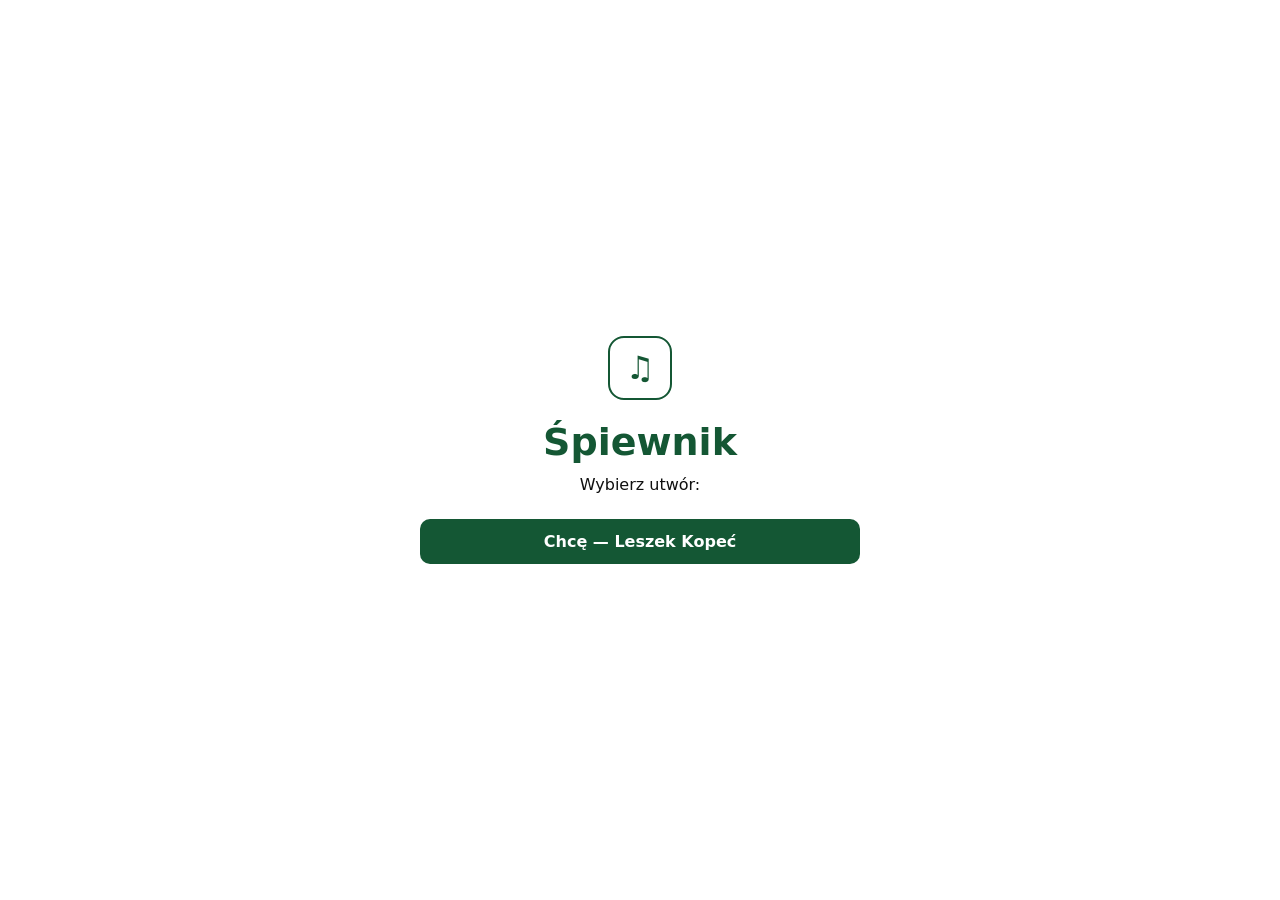
<file: index.html>
<!doctype html>
<html lang="pl">
<head>
  <meta charset="utf-8">
  <meta name="viewport" content="width=device-width, initial-scale=1, viewport-fit=cover">
  <meta name="theme-color" content="#145734">
  <meta name="color-scheme" content="light">
  <title>Śpiewnik — spis utworów</title>
  <link rel="stylesheet" href="styles.css">
</head>
<body class="index-page">
  <main>
    <div class="symbol" aria-hidden="true">♫</div>
    <h1>Śpiewnik</h1>
    <p>Wybierz utwór:</p>
    <ul class="song-list">
      <li><a href="utwory/chce_LeszekKopec.html">Chcę — Leszek Kopeć</a></li>
    </ul>
  </main>
</body>
</html>
</file>
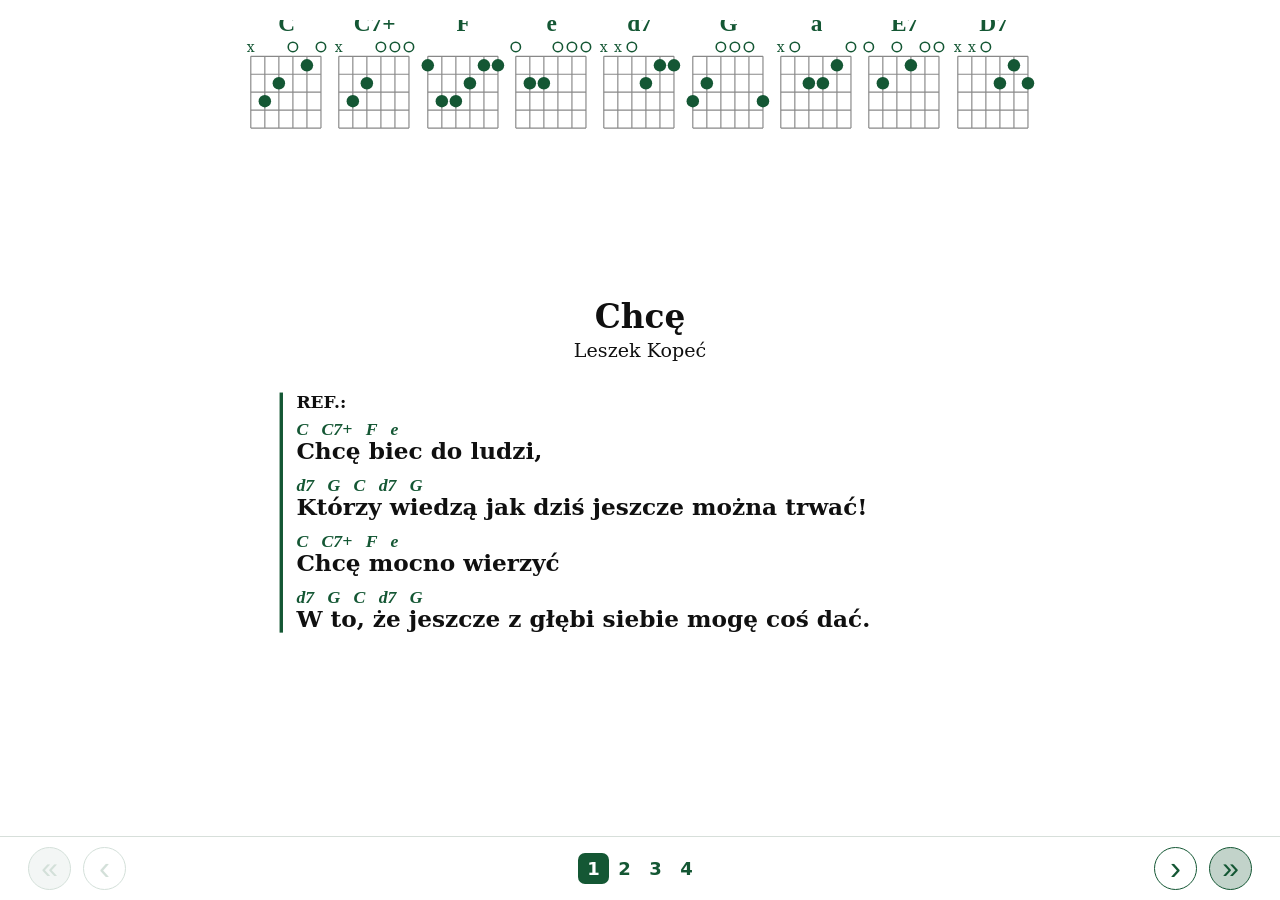
<file: Chce_LeszelKopc.html>
<!doctype html><html lang="pl"><head><meta charset="utf-8"><meta name="viewport" content="width=device-width,initial-scale=1,viewport-fit=cover"><meta name="theme-color" content="#ffffff"><meta name="apple-mobile-web-app-capable" content="yes"><meta name="apple-mobile-web-app-status-bar-style" content="default"><meta name="apple-mobile-web-app-title" content="Chcę — śpiewnik"><meta name="mobile-web-app-capable" content="yes"><meta name="format-detection" content="telephone=no"><meta name="description" content="Śpiewnik Chcę — cztery strony z akordami i nawigacją dotykową."><link rel="apple-touch-icon" href="[data-uri]"><title>Chcę — pokaz dla chóru i gitary</title><style>
:root{--green:#145734;--nav:64px;--top-gap:20px;--bottom-gap:48px}
*{box-sizing:border-box}
html,body{margin:0;width:100%;height:100%;overflow:hidden;background:#fff;color:#101010;-webkit-text-size-adjust:100%;text-size-adjust:100%}
body{font-family:Georgia,"DejaVu Serif",serif}
#deck{display:flex;width:100%;height:100vh;height:100dvh;overflow-x:auto;overflow-y:hidden;scroll-snap-type:x mandatory;scroll-behavior:smooth;scrollbar-width:none;touch-action:pan-x;overscroll-behavior-x:contain;-webkit-overflow-scrolling:touch}
#deck::-webkit-scrollbar{display:none}
.slide{flex:0 0 100%;width:100%;height:100vh;height:100dvh;scroll-snap-align:start;overflow:hidden;padding:calc(var(--top-gap) + env(safe-area-inset-top)) 0 calc(var(--nav) + var(--bottom-gap) + env(safe-area-inset-bottom));background:#fff}
.sheet{height:100%;width:100%;display:flex;flex-direction:column;min-height:0;position:relative}
.chord-diagrams{height:90px;flex:0 0 90px;width:100%;display:flex;justify-content:space-between;align-items:flex-end;gap:1px;padding:0 3px 3px;overflow:hidden;margin-bottom:0}
.diagram{min-width:0;flex:1;max-width:11.1%;height:auto;display:block}
.song-body{position:absolute;left:50%;top:0;min-height:0;display:flex;flex-direction:column;justify-content:center;gap:clamp(14px,2.8vh,30px);padding:4px 3.1vw 0;transform-origin:top center}
.song-title{text-align:center;display:flex;flex-direction:column;gap:5px}
.song-title strong{font-size:clamp(26px,8vw,48px)}
.song-title span{font-size:clamp(17px,5vw,28px)}
.verse,.refrain{display:flex;flex-direction:column;gap:clamp(7px,1.7vh,17px)}
.refrain{margin-top:clamp(8px,2.2vh,20px);margin-left:clamp(10px,2.5vw,18px);border-left:5px solid var(--green);padding-left:clamp(12px,2.8vw,20px)}
.verse-label,.ref-label{font-weight:800;font-size:clamp(17px,4.5vw,25px);margin-bottom:-4px}
.verse-label{color:var(--green)}
.lyric-line{display:flex;flex-direction:column;gap:0}
.chords{font-family:Georgia,serif;font-size:clamp(15px,4.1vw,24px);font-style:italic;font-weight:800;color:var(--green);white-space:pre-wrap;line-height:1.04}
.words{font-weight:800;font-size:clamp(19px,5.35vw,32px);line-height:1.16;overflow-wrap:normal;hyphens:none}
nav{position:fixed;bottom:0;left:0;right:0;height:calc(var(--nav) + env(safe-area-inset-bottom));padding-bottom:env(safe-area-inset-bottom);background:#fff;display:flex;align-items:center;justify-content:space-between;border-top:1px solid #d7dfda;z-index:4;font:600 15px system-ui,sans-serif}
nav .nav-side{display:flex;align-items:center;gap:12px;padding:0 28px;flex-shrink:0}
nav .nav-side button{-webkit-tap-highlight-color:transparent;appearance:none;display:flex;align-items:center;justify-content:center;flex:0 0 43px;width:43px;height:43px;padding:0;margin:0;border:1px solid var(--green);border-radius:50%;background:#fff;color:var(--green);cursor:pointer}
nav .nav-side button.edge-button{background:rgba(20,87,52,.26)}
nav .nav-side button:disabled{opacity:.18;cursor:default}
.arrow-glyph{display:flex;align-items:center;justify-content:center;width:100%;height:100%;font:500 33px/1 Arial,Helvetica,sans-serif;transform:translateY(-1px)}
.edge-button .arrow-glyph{font-size:30px}
.page-links{display:flex;align-items:center;justify-content:center;gap:0;min-width:0}
.page-links a{-webkit-tap-highlight-color:transparent;display:grid;place-items:center;width:31px;height:31px;min-width:31px;padding:0;border-radius:7px;box-sizing:border-box;text-decoration:none;color:var(--green);font-size:18px;font-weight:700}
.page-links a[aria-current="page"]{background:var(--green);color:#fff}
.page-links a:focus-visible,nav button:focus-visible{outline:3px solid var(--green);outline-offset:2px}
@media(max-width:420px){nav .nav-side{gap:8px;padding:0 16px}nav .nav-side button{flex-basis:40px;width:40px;height:40px}.page-links{gap:0}.page-links a{width:28px;min-width:28px;height:28px;font-size:18px}}
@media(max-width:350px){nav .nav-side{gap:5px;padding:0 12px}nav .nav-side button{flex-basis:36px;width:36px;height:36px}.page-links a{width:25px;min-width:25px;height:25px;font-size:16px}.arrow-glyph{font-size:29px}.edge-button .arrow-glyph{font-size:27px}}
@media(min-width:700px){.sheet{max-width:800px;margin:0 auto}.chord-diagrams{height:120px;flex-basis:120px}.words{font-size:clamp(22px,3.1vw,34px)}.chords{font-size:clamp(17px,2.4vw,26px)}}
</style></head><body><main id="deck"><section class="slide" id="strona-1" aria-label="Strona 1 z 4"><div class="sheet"><header class="chord-diagrams" aria-label="Schematy chwytów gitarowych"></header><div class="song-body"><div class="song-title"><strong>Chcę</strong><span>Leszek Kopeć</span></div><div class="refrain"><div class="ref-label">REF.:</div><div class="lyric-line"><div class="chords">C   C7+   F   e</div><div class="words">Chcę biec do ludzi,</div></div><div class="lyric-line"><div class="chords">d7   G   C   d7   G</div><div class="words">Którzy wiedzą jak dziś jeszcze można trwać!</div></div><div class="lyric-line"><div class="chords">C   C7+   F   e</div><div class="words">Chcę mocno wierzyć</div></div><div class="lyric-line"><div class="chords">d7   G   C   d7   G</div><div class="words">W to, że jeszcze z głębi siebie mogę coś dać.</div></div></div></div></div></section><section class="slide" id="strona-2" aria-label="Strona 2 z 4"><div class="sheet"><header class="chord-diagrams" aria-label="Schematy chwytów gitarowych"></header><div class="song-body"><div class="verse"><div class="verse-label">1.</div><div class="lyric-line"><div class="chords">C   C7+   d7</div><div class="words">Dziś tak nam trudno wzbić się ponad szary dzień,</div></div><div class="lyric-line"><div class="chords">F   G   C   d7   G</div><div class="words">Spojrzeć z obłoków na ten świat.</div></div><div class="lyric-line"><div class="chords">C   C7+   d7</div><div class="words">Różowe okulary zagubiły się,</div></div><div class="lyric-line"><div class="chords">E7   a   D7   d7   G</div><div class="words">Z oczu znika blask, marzenia tracą kształt.</div></div></div><div class="refrain"><div class="ref-label">REF.:</div><div class="lyric-line"><div class="chords">C   C7+   F   e</div><div class="words">Chcę biec do ludzi,</div></div><div class="lyric-line"><div class="chords">d7   G   C   d7   G</div><div class="words">Którzy wiedzą jak dziś jeszcze można trwać!</div></div><div class="lyric-line"><div class="chords">C   C7+   F   e</div><div class="words">Chcę mocno wierzyć</div></div><div class="lyric-line"><div class="chords">d7   G   C   d7   G</div><div class="words">W to, że jeszcze z głębi siebie mogę coś dać.</div></div></div></div></div></section><section class="slide" id="strona-3" aria-label="Strona 3 z 4"><div class="sheet"><header class="chord-diagrams" aria-label="Schematy chwytów gitarowych"></header><div class="song-body"><div class="verse"><div class="verse-label">2.</div><div class="lyric-line"><div class="chords">C   C7+   d7</div><div class="words">Trochę nam smutniej, zima zawróciła znów,</div></div><div class="lyric-line"><div class="chords">F   G   C   d7   G</div><div class="words">Zamiast pierwiosnków pada śnieg</div></div><div class="lyric-line"><div class="chords">C   C7+   d7</div><div class="words">Czekamy na wiosnę, może coś nam spełni się,</div></div><div class="lyric-line"><div class="chords">E7   a   D7   d7   G</div><div class="words">Pośród życia strof znajdziemy własny los.</div></div></div><div class="refrain"><div class="ref-label">REF.:</div><div class="lyric-line"><div class="chords">C   C7+   F   e</div><div class="words">Chcę biec do ludzi,</div></div><div class="lyric-line"><div class="chords">d7   G   C   d7   G</div><div class="words">Którzy wiedzą jak dziś jeszcze można trwać!</div></div><div class="lyric-line"><div class="chords">C   C7+   F   e</div><div class="words">Chcę mocno wierzyć</div></div><div class="lyric-line"><div class="chords">d7   G   C   d7   G</div><div class="words">W to, że jeszcze z głębi siebie mogę coś dać.</div></div></div></div></div></section><section class="slide" id="strona-4" aria-label="Strona 4 z 4"><div class="sheet"><header class="chord-diagrams" aria-label="Schematy chwytów gitarowych"></header><div class="song-body"><div class="verse"><div class="verse-label">3.</div><div class="lyric-line"><div class="chords">C   C7+   d7</div><div class="words">Trzeba zatrzymać się na chwilę w morzu spraw,</div></div><div class="lyric-line"><div class="chords">F   G   C   d7   G</div><div class="words">Popatrzeć z bliska w czyjąś twarz;</div></div><div class="lyric-line"><div class="chords">C   C7+   d7</div><div class="words">Odnaleźć ludzi, którzy myślą tak jak ja,</div></div><div class="lyric-line"><div class="chords">E7   a   D7   d7   G</div><div class="words">Przeczekać pośród nich, aż nadejdzie lepszy czas.</div></div></div><div class="refrain"><div class="ref-label">REF.:</div><div class="lyric-line"><div class="chords">C   C7+   F   e</div><div class="words">Chcę biec do ludzi,</div></div><div class="lyric-line"><div class="chords">d7   G   C   d7   G</div><div class="words">Którzy wiedzą jak dziś jeszcze można trwać!</div></div><div class="lyric-line"><div class="chords">C   C7+   F   e</div><div class="words">Chcę mocno wierzyć</div></div><div class="lyric-line"><div class="chords">d7   G   C   d7   G</div><div class="words">W to, że jeszcze z głębi siebie mogę coś dać.</div></div></div></div></div></section></main><nav aria-label="Nawigacja stron"><div class="nav-side"><button class="edge-button" id="first" aria-label="Pierwsza strona" title="Pierwsza strona"><span class="arrow-glyph" aria-hidden="true">«</span></button><button id="prev" aria-label="Poprzednia strona"><span class="arrow-glyph" aria-hidden="true">‹</span></button></div><div class="page-links" aria-label="Przejdź do strony"><a href="#strona-1" data-page="0" aria-current="page">1</a><a href="#strona-2" data-page="1">2</a><a href="#strona-3" data-page="2">3</a><a href="#strona-4" data-page="3">4</a></div><div class="nav-side"><button id="next" aria-label="Następna strona"><span class="arrow-glyph" aria-hidden="true">›</span></button><button class="edge-button" id="last" aria-label="Ostatnia strona" title="Ostatnia strona"><span class="arrow-glyph" aria-hidden="true">»</span></button></div></nav><script>
const grips=[['C',[-1,3,2,0,1,0]],['C7+',[-1,3,2,0,0,0]],['F',[1,3,3,2,1,1]],['e',[0,2,2,0,0,0]],['d7',[-1,-1,0,2,1,1]],['G',[3,2,0,0,0,3]],['a',[-1,0,2,2,1,0]],['E7',[0,2,0,1,0,0]],['D7',[-1,-1,0,2,1,2]]];
function svgGrip(label,fingers){let s='<svg class="diagram" viewBox="0 0 56 83" xmlns="http://www.w3.org/2000/svg" aria-label="'+label+'"><text x="28" y="15" fill="#145734" text-anchor="middle" font-family="Georgia,serif" font-weight="bold" font-size="15">'+label+'</text>';for(let i=0;i<6;i++)s+='<line x1="'+(5+i*9)+'" y1="31" x2="'+(5+i*9)+'" y2="77" stroke="#888" stroke-width=".75"/>';for(let j=0;j<5;j++)s+='<line x1="5" y1="'+(31+j*11.5)+'" x2="50" y2="'+(31+j*11.5)+'" stroke="#888" stroke-width=".75"/>';fingers.forEach((n,i)=>{let x=5+i*9;if(n<0)s+='<text x="'+x+'" y="28" text-anchor="middle" font-size="9" fill="#145734">x</text>';else if(n===0)s+='<circle cx="'+x+'" cy="25" r="3" fill="none" stroke="#145734" stroke-width="1"/>';else s+='<circle cx="'+x+'" cy="'+(31+(n-.5)*11.5)+'" r="4" fill="#145734"/>'});return s+'</svg>'}document.querySelectorAll('.chord-diagrams').forEach(el=>el.innerHTML=grips.map(x=>svgGrip(...x)).join(''));
const deck=document.getElementById('deck'), slides=[...document.querySelectorAll('.slide')], prev=document.getElementById('prev'),next=document.getElementById('next'),first=document.getElementById('first'),last=document.getElementById('last'),pageLinks=[...document.querySelectorAll('.page-links a')];let current=0;
function fit(){
  // All pages use the same font scale. Absolute positioning avoids the
  // flexbox/transform mismatch that previously pinned content to the top.
  const data=[];
  let scale=1;
  for(const slide of slides){
    const sheet=slide.querySelector('.sheet');
    const body=slide.querySelector('.song-body');
    const header=slide.querySelector('.chord-diagrams');
    body.style.transform='none';
    body.style.width='100%';
    body.style.top='0px';
    const available=Math.max(1,sheet.clientHeight-header.offsetHeight);
    const natural=body.scrollHeight;
    data.push({sheet,body,header,available});
    scale=Math.min(scale,available/Math.max(1,natural));
  }
  scale=Math.min(1,scale);
  // Re-measure at the final unscaled width, because text wraps differently.
  for(let pass=0;pass<3;pass++){
    let nextScale=scale;
    for(const item of data){
      item.body.style.width=(100/scale)+'%';
      const natural=item.body.scrollHeight;
      nextScale=Math.min(nextScale,item.available/Math.max(1,natural));
    }
    if(Math.abs(nextScale-scale)<0.001)break;
    scale=nextScale;
  }
  for(const {body,header,available} of data){
    body.style.width=(100/scale)+'%';
    const renderedHeight=body.scrollHeight*scale;
    body.style.top=(header.offsetHeight+Math.max(0,(available-renderedHeight)/2))+'px';
    body.style.transform='translateX(-50%) scale('+scale+')';
    body.style.transformOrigin='top center';
  }
}

function go(i){current=Math.max(0,Math.min(3,i));deck.scrollTo({left:current*deck.clientWidth,behavior:'smooth'});update()}function update(){pageLinks.forEach((a,i)=>{if(i===current)a.setAttribute('aria-current','page');else a.removeAttribute('aria-current')});prev.disabled=current===0;first.disabled=current===0;next.disabled=current===3;last.disabled=current===3}pageLinks.forEach(a=>a.addEventListener('click',e=>{e.preventDefault();go(Number(a.dataset.page))}));prev.onclick=()=>go(current-1);next.onclick=()=>go(current+1);first.onclick=()=>go(0);last.onclick=()=>go(3);deck.addEventListener('scroll',()=>{let n=Math.round(deck.scrollLeft/Math.max(1,deck.clientWidth));if(n!==current){current=n;update()}},{passive:true});document.addEventListener('keydown',e=>{if(e.key==='ArrowRight')go(current+1);if(e.key==='ArrowLeft')go(current-1)});window.addEventListener('resize',()=>{fit();deck.scrollLeft=current*deck.clientWidth});window.addEventListener('load',fit);document.fonts?.ready.then(fit);if(window.visualViewport)window.visualViewport.addEventListener('resize',fit);fit();update();
</script></body></html>
</file>
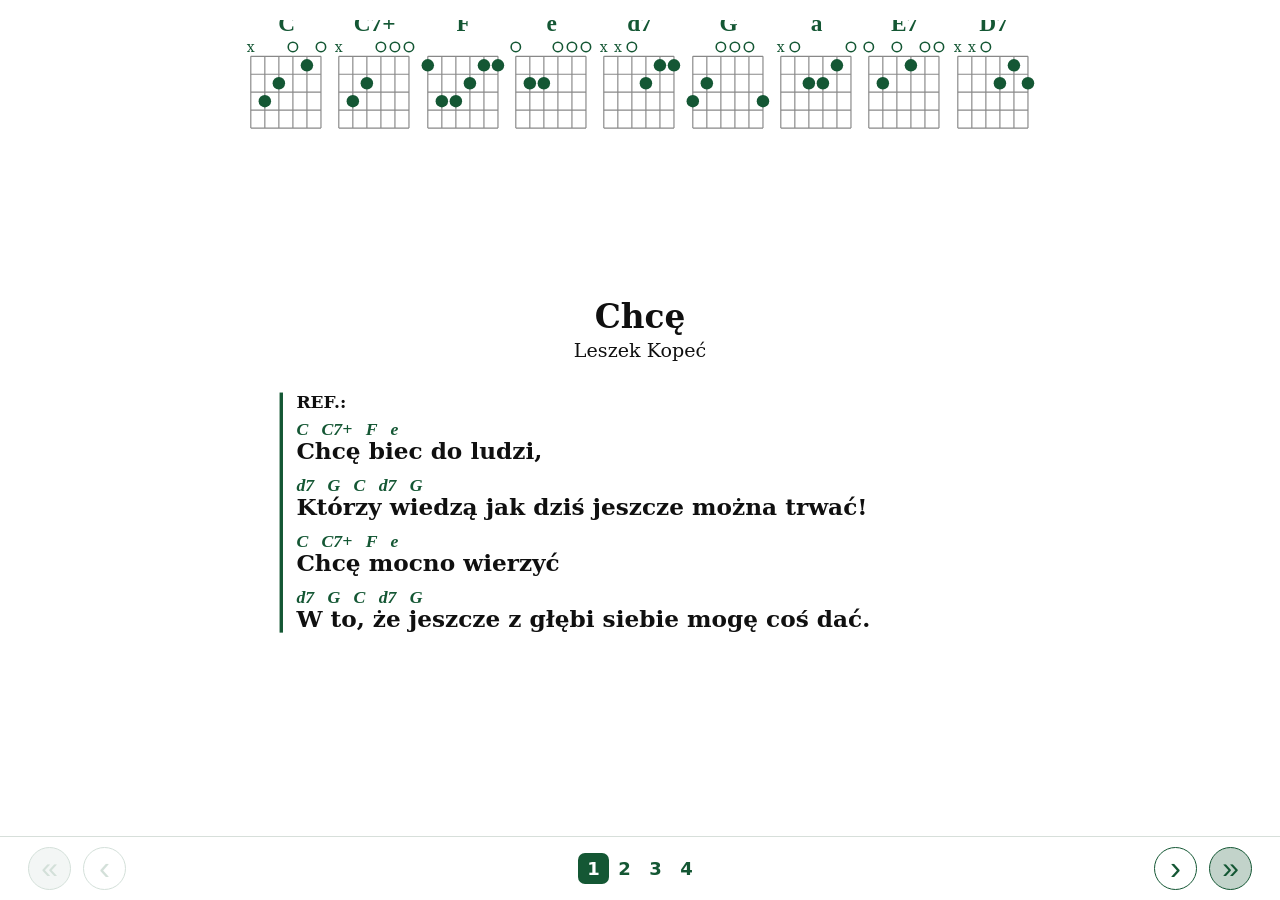
<file: chce_LeszelKopec.html>
<!doctype html><html lang="pl"><head><meta charset="utf-8"><meta name="viewport" content="width=device-width,initial-scale=1,viewport-fit=cover"><meta name="theme-color" content="#ffffff"><meta name="apple-mobile-web-app-capable" content="yes"><meta name="apple-mobile-web-app-status-bar-style" content="default"><meta name="apple-mobile-web-app-title" content="Chcę — śpiewnik"><meta name="mobile-web-app-capable" content="yes"><meta name="format-detection" content="telephone=no"><meta name="description" content="Śpiewnik Chcę — cztery strony z akordami i nawigacją dotykową."><link rel="apple-touch-icon" href="[data-uri]"><title>Chcę — pokaz dla chóru i gitary</title><style>
:root{--green:#145734;--nav:64px;--top-gap:20px;--bottom-gap:48px}
*{box-sizing:border-box}
html,body{margin:0;width:100%;height:100%;overflow:hidden;background:#fff;color:#101010;-webkit-text-size-adjust:100%;text-size-adjust:100%}
body{font-family:Georgia,"DejaVu Serif",serif}
#deck{display:flex;width:100%;height:100vh;height:100dvh;overflow-x:auto;overflow-y:hidden;scroll-snap-type:x mandatory;scroll-behavior:smooth;scrollbar-width:none;touch-action:pan-x;overscroll-behavior-x:contain;-webkit-overflow-scrolling:touch}
#deck::-webkit-scrollbar{display:none}
.slide{flex:0 0 100%;width:100%;height:100vh;height:100dvh;scroll-snap-align:start;overflow:hidden;padding:calc(var(--top-gap) + env(safe-area-inset-top)) 0 calc(var(--nav) + var(--bottom-gap) + env(safe-area-inset-bottom));background:#fff}
.sheet{height:100%;width:100%;display:flex;flex-direction:column;min-height:0;position:relative}
.chord-diagrams{height:90px;flex:0 0 90px;width:100%;display:flex;justify-content:space-between;align-items:flex-end;gap:1px;padding:0 3px 3px;overflow:hidden;margin-bottom:0}
.diagram{min-width:0;flex:1;max-width:11.1%;height:auto;display:block}
.song-body{position:absolute;left:50%;top:0;min-height:0;display:flex;flex-direction:column;justify-content:center;gap:clamp(14px,2.8vh,30px);padding:4px 3.1vw 0;transform-origin:top center}
.song-title{text-align:center;display:flex;flex-direction:column;gap:5px}
.song-title strong{font-size:clamp(26px,8vw,48px)}
.song-title span{font-size:clamp(17px,5vw,28px)}
.verse,.refrain{display:flex;flex-direction:column;gap:clamp(7px,1.7vh,17px)}
.refrain{margin-top:clamp(8px,2.2vh,20px);margin-left:clamp(10px,2.5vw,18px);border-left:5px solid var(--green);padding-left:clamp(12px,2.8vw,20px)}
.verse-label,.ref-label{font-weight:800;font-size:clamp(17px,4.5vw,25px);margin-bottom:-4px}
.verse-label{color:var(--green)}
.lyric-line{display:flex;flex-direction:column;gap:0}
.chords{font-family:Georgia,serif;font-size:clamp(15px,4.1vw,24px);font-style:italic;font-weight:800;color:var(--green);white-space:pre-wrap;line-height:1.04}
.words{font-weight:800;font-size:clamp(19px,5.35vw,32px);line-height:1.16;overflow-wrap:normal;hyphens:none}
nav{position:fixed;bottom:0;left:0;right:0;height:calc(var(--nav) + env(safe-area-inset-bottom));padding-bottom:env(safe-area-inset-bottom);background:#fff;display:flex;align-items:center;justify-content:space-between;border-top:1px solid #d7dfda;z-index:4;font:600 15px system-ui,sans-serif}
nav .nav-side{display:flex;align-items:center;gap:12px;padding:0 28px;flex-shrink:0}
nav .nav-side button{-webkit-tap-highlight-color:transparent;appearance:none;display:flex;align-items:center;justify-content:center;flex:0 0 43px;width:43px;height:43px;padding:0;margin:0;border:1px solid var(--green);border-radius:50%;background:#fff;color:var(--green);cursor:pointer}
nav .nav-side button.edge-button{background:rgba(20,87,52,.26)}
nav .nav-side button:disabled{opacity:.18;cursor:default}
.arrow-glyph{display:flex;align-items:center;justify-content:center;width:100%;height:100%;font:500 33px/1 Arial,Helvetica,sans-serif;transform:translateY(-1px)}
.edge-button .arrow-glyph{font-size:30px}
.page-links{display:flex;align-items:center;justify-content:center;gap:0;min-width:0}
.page-links a{-webkit-tap-highlight-color:transparent;display:grid;place-items:center;width:31px;height:31px;min-width:31px;padding:0;border-radius:7px;box-sizing:border-box;text-decoration:none;color:var(--green);font-size:18px;font-weight:700}
.page-links a[aria-current="page"]{background:var(--green);color:#fff}
.page-links a:focus-visible,nav button:focus-visible{outline:3px solid var(--green);outline-offset:2px}
@media(max-width:420px){nav .nav-side{gap:8px;padding:0 16px}nav .nav-side button{flex-basis:40px;width:40px;height:40px}.page-links{gap:0}.page-links a{width:28px;min-width:28px;height:28px;font-size:18px}}
@media(max-width:350px){nav .nav-side{gap:5px;padding:0 12px}nav .nav-side button{flex-basis:36px;width:36px;height:36px}.page-links a{width:25px;min-width:25px;height:25px;font-size:16px}.arrow-glyph{font-size:29px}.edge-button .arrow-glyph{font-size:27px}}
@media(min-width:700px){.sheet{max-width:800px;margin:0 auto}.chord-diagrams{height:120px;flex-basis:120px}.words{font-size:clamp(22px,3.1vw,34px)}.chords{font-size:clamp(17px,2.4vw,26px)}}
</style></head><body><main id="deck"><section class="slide" id="strona-1" aria-label="Strona 1 z 4"><div class="sheet"><header class="chord-diagrams" aria-label="Schematy chwytów gitarowych"></header><div class="song-body"><div class="song-title"><strong>Chcę</strong><span>Leszek Kopeć</span></div><div class="refrain"><div class="ref-label">REF.:</div><div class="lyric-line"><div class="chords">C   C7+   F   e</div><div class="words">Chcę biec do ludzi,</div></div><div class="lyric-line"><div class="chords">d7   G   C   d7   G</div><div class="words">Którzy wiedzą jak dziś jeszcze można trwać!</div></div><div class="lyric-line"><div class="chords">C   C7+   F   e</div><div class="words">Chcę mocno wierzyć</div></div><div class="lyric-line"><div class="chords">d7   G   C   d7   G</div><div class="words">W to, że jeszcze z głębi siebie mogę coś dać.</div></div></div></div></div></section><section class="slide" id="strona-2" aria-label="Strona 2 z 4"><div class="sheet"><header class="chord-diagrams" aria-label="Schematy chwytów gitarowych"></header><div class="song-body"><div class="verse"><div class="verse-label">1.</div><div class="lyric-line"><div class="chords">C   C7+   d7</div><div class="words">Dziś tak nam trudno wzbić się ponad szary dzień,</div></div><div class="lyric-line"><div class="chords">F   G   C   d7   G</div><div class="words">Spojrzeć z obłoków na ten świat.</div></div><div class="lyric-line"><div class="chords">C   C7+   d7</div><div class="words">Różowe okulary zagubiły się,</div></div><div class="lyric-line"><div class="chords">E7   a   D7   d7   G</div><div class="words">Z oczu znika blask, marzenia tracą kształt.</div></div></div><div class="refrain"><div class="ref-label">REF.:</div><div class="lyric-line"><div class="chords">C   C7+   F   e</div><div class="words">Chcę biec do ludzi,</div></div><div class="lyric-line"><div class="chords">d7   G   C   d7   G</div><div class="words">Którzy wiedzą jak dziś jeszcze można trwać!</div></div><div class="lyric-line"><div class="chords">C   C7+   F   e</div><div class="words">Chcę mocno wierzyć</div></div><div class="lyric-line"><div class="chords">d7   G   C   d7   G</div><div class="words">W to, że jeszcze z głębi siebie mogę coś dać.</div></div></div></div></div></section><section class="slide" id="strona-3" aria-label="Strona 3 z 4"><div class="sheet"><header class="chord-diagrams" aria-label="Schematy chwytów gitarowych"></header><div class="song-body"><div class="verse"><div class="verse-label">2.</div><div class="lyric-line"><div class="chords">C   C7+   d7</div><div class="words">Trochę nam smutniej, zima zawróciła znów,</div></div><div class="lyric-line"><div class="chords">F   G   C   d7   G</div><div class="words">Zamiast pierwiosnków pada śnieg</div></div><div class="lyric-line"><div class="chords">C   C7+   d7</div><div class="words">Czekamy na wiosnę, może coś nam spełni się,</div></div><div class="lyric-line"><div class="chords">E7   a   D7   d7   G</div><div class="words">Pośród życia strof znajdziemy własny los.</div></div></div><div class="refrain"><div class="ref-label">REF.:</div><div class="lyric-line"><div class="chords">C   C7+   F   e</div><div class="words">Chcę biec do ludzi,</div></div><div class="lyric-line"><div class="chords">d7   G   C   d7   G</div><div class="words">Którzy wiedzą jak dziś jeszcze można trwać!</div></div><div class="lyric-line"><div class="chords">C   C7+   F   e</div><div class="words">Chcę mocno wierzyć</div></div><div class="lyric-line"><div class="chords">d7   G   C   d7   G</div><div class="words">W to, że jeszcze z głębi siebie mogę coś dać.</div></div></div></div></div></section><section class="slide" id="strona-4" aria-label="Strona 4 z 4"><div class="sheet"><header class="chord-diagrams" aria-label="Schematy chwytów gitarowych"></header><div class="song-body"><div class="verse"><div class="verse-label">3.</div><div class="lyric-line"><div class="chords">C   C7+   d7</div><div class="words">Trzeba zatrzymać się na chwilę w morzu spraw,</div></div><div class="lyric-line"><div class="chords">F   G   C   d7   G</div><div class="words">Popatrzeć z bliska w czyjąś twarz;</div></div><div class="lyric-line"><div class="chords">C   C7+   d7</div><div class="words">Odnaleźć ludzi, którzy myślą tak jak ja,</div></div><div class="lyric-line"><div class="chords">E7   a   D7   d7   G</div><div class="words">Przeczekać pośród nich, aż nadejdzie lepszy czas.</div></div></div><div class="refrain"><div class="ref-label">REF.:</div><div class="lyric-line"><div class="chords">C   C7+   F   e</div><div class="words">Chcę biec do ludzi,</div></div><div class="lyric-line"><div class="chords">d7   G   C   d7   G</div><div class="words">Którzy wiedzą jak dziś jeszcze można trwać!</div></div><div class="lyric-line"><div class="chords">C   C7+   F   e</div><div class="words">Chcę mocno wierzyć</div></div><div class="lyric-line"><div class="chords">d7   G   C   d7   G</div><div class="words">W to, że jeszcze z głębi siebie mogę coś dać.</div></div></div></div></div></section></main><nav aria-label="Nawigacja stron"><div class="nav-side"><button class="edge-button" id="first" aria-label="Pierwsza strona" title="Pierwsza strona"><span class="arrow-glyph" aria-hidden="true">«</span></button><button id="prev" aria-label="Poprzednia strona"><span class="arrow-glyph" aria-hidden="true">‹</span></button></div><div class="page-links" aria-label="Przejdź do strony"><a href="#strona-1" data-page="0" aria-current="page">1</a><a href="#strona-2" data-page="1">2</a><a href="#strona-3" data-page="2">3</a><a href="#strona-4" data-page="3">4</a></div><div class="nav-side"><button id="next" aria-label="Następna strona"><span class="arrow-glyph" aria-hidden="true">›</span></button><button class="edge-button" id="last" aria-label="Ostatnia strona" title="Ostatnia strona"><span class="arrow-glyph" aria-hidden="true">»</span></button></div></nav><script>
const grips=[['C',[-1,3,2,0,1,0]],['C7+',[-1,3,2,0,0,0]],['F',[1,3,3,2,1,1]],['e',[0,2,2,0,0,0]],['d7',[-1,-1,0,2,1,1]],['G',[3,2,0,0,0,3]],['a',[-1,0,2,2,1,0]],['E7',[0,2,0,1,0,0]],['D7',[-1,-1,0,2,1,2]]];
function svgGrip(label,fingers){let s='<svg class="diagram" viewBox="0 0 56 83" xmlns="http://www.w3.org/2000/svg" aria-label="'+label+'"><text x="28" y="15" fill="#145734" text-anchor="middle" font-family="Georgia,serif" font-weight="bold" font-size="15">'+label+'</text>';for(let i=0;i<6;i++)s+='<line x1="'+(5+i*9)+'" y1="31" x2="'+(5+i*9)+'" y2="77" stroke="#888" stroke-width=".75"/>';for(let j=0;j<5;j++)s+='<line x1="5" y1="'+(31+j*11.5)+'" x2="50" y2="'+(31+j*11.5)+'" stroke="#888" stroke-width=".75"/>';fingers.forEach((n,i)=>{let x=5+i*9;if(n<0)s+='<text x="'+x+'" y="28" text-anchor="middle" font-size="9" fill="#145734">x</text>';else if(n===0)s+='<circle cx="'+x+'" cy="25" r="3" fill="none" stroke="#145734" stroke-width="1"/>';else s+='<circle cx="'+x+'" cy="'+(31+(n-.5)*11.5)+'" r="4" fill="#145734"/>'});return s+'</svg>'}document.querySelectorAll('.chord-diagrams').forEach(el=>el.innerHTML=grips.map(x=>svgGrip(...x)).join(''));
const deck=document.getElementById('deck'), slides=[...document.querySelectorAll('.slide')], prev=document.getElementById('prev'),next=document.getElementById('next'),first=document.getElementById('first'),last=document.getElementById('last'),pageLinks=[...document.querySelectorAll('.page-links a')];let current=0;
function fit(){
  // All pages use the same font scale. Absolute positioning avoids the
  // flexbox/transform mismatch that previously pinned content to the top.
  const data=[];
  let scale=1;
  for(const slide of slides){
    const sheet=slide.querySelector('.sheet');
    const body=slide.querySelector('.song-body');
    const header=slide.querySelector('.chord-diagrams');
    body.style.transform='none';
    body.style.width='100%';
    body.style.top='0px';
    const available=Math.max(1,sheet.clientHeight-header.offsetHeight);
    const natural=body.scrollHeight;
    data.push({sheet,body,header,available});
    scale=Math.min(scale,available/Math.max(1,natural));
  }
  scale=Math.min(1,scale);
  // Re-measure at the final unscaled width, because text wraps differently.
  for(let pass=0;pass<3;pass++){
    let nextScale=scale;
    for(const item of data){
      item.body.style.width=(100/scale)+'%';
      const natural=item.body.scrollHeight;
      nextScale=Math.min(nextScale,item.available/Math.max(1,natural));
    }
    if(Math.abs(nextScale-scale)<0.001)break;
    scale=nextScale;
  }
  for(const {body,header,available} of data){
    body.style.width=(100/scale)+'%';
    const renderedHeight=body.scrollHeight*scale;
    body.style.top=(header.offsetHeight+Math.max(0,(available-renderedHeight)/2))+'px';
    body.style.transform='translateX(-50%) scale('+scale+')';
    body.style.transformOrigin='top center';
  }
}

function go(i){current=Math.max(0,Math.min(3,i));deck.scrollTo({left:current*deck.clientWidth,behavior:'smooth'});update()}function update(){pageLinks.forEach((a,i)=>{if(i===current)a.setAttribute('aria-current','page');else a.removeAttribute('aria-current')});prev.disabled=current===0;first.disabled=current===0;next.disabled=current===3;last.disabled=current===3}pageLinks.forEach(a=>a.addEventListener('click',e=>{e.preventDefault();go(Number(a.dataset.page))}));prev.onclick=()=>go(current-1);next.onclick=()=>go(current+1);first.onclick=()=>go(0);last.onclick=()=>go(3);deck.addEventListener('scroll',()=>{let n=Math.round(deck.scrollLeft/Math.max(1,deck.clientWidth));if(n!==current){current=n;update()}},{passive:true});document.addEventListener('keydown',e=>{if(e.key==='ArrowRight')go(current+1);if(e.key==='ArrowLeft')go(current-1)});window.addEventListener('resize',()=>{fit();deck.scrollLeft=current*deck.clientWidth});window.addEventListener('load',fit);document.fonts?.ready.then(fit);if(window.visualViewport)window.visualViewport.addEventListener('resize',fit);fit();update();
</script></body></html>
</file>
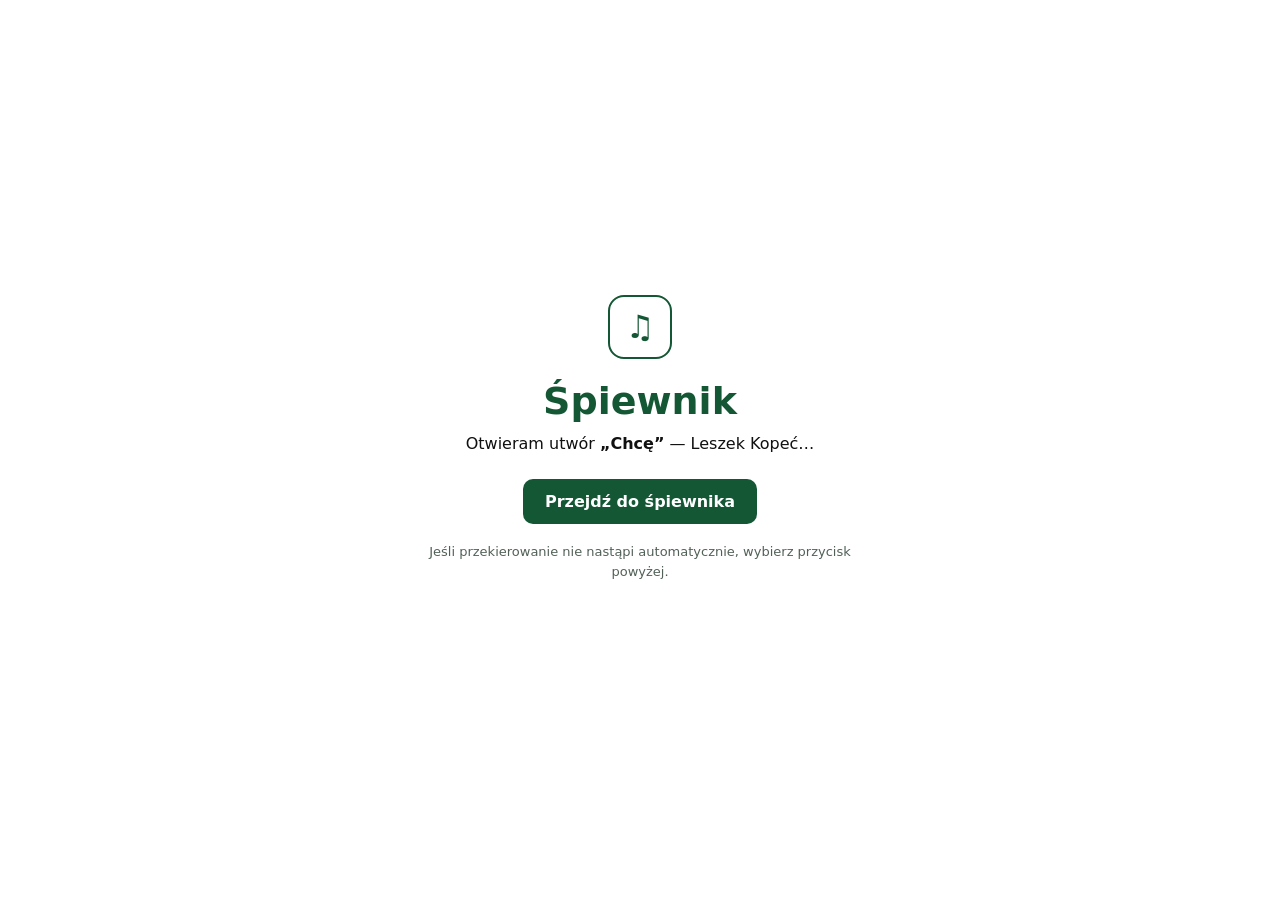
<file: index(1).html>
<!doctype html>
<html lang="pl">
<head>
  <meta charset="utf-8">
  <meta name="viewport" content="width=device-width, initial-scale=1, viewport-fit=cover">
  <meta name="theme-color" content="#145734">
  <meta name="color-scheme" content="light">
  <meta http-equiv="refresh" content="2;url=chce_LeszekKopec.html">
  <title>Śpiewnik — Chcę</title>
  <style>
    :root { font-family: system-ui, -apple-system, BlinkMacSystemFont, "Segoe UI", sans-serif; color: #101010; background: #fff; }
    * { box-sizing: border-box; }
    body { min-height: 100svh; margin: 0; display: grid; place-items: center; padding: 24px; }
    main { width: min(100%, 440px); text-align: center; }
    .symbol { width: 64px; height: 64px; display: grid; place-items: center; margin: 0 auto 20px; border: 2px solid #145734; border-radius: 16px; color: #145734; font-size: 32px; }
    h1 { margin: 0 0 8px; font-size: clamp(28px, 7vw, 38px); color: #145734; }
    p { line-height: 1.6; margin: 0 0 22px; }
    a { display: inline-block; padding: 13px 22px; border-radius: 10px; background: #145734; color: #fff; text-decoration: none; font-weight: 700; }
    a:focus-visible { outline: 3px solid #145734; outline-offset: 4px; }
    .hint { margin-top: 18px; font-size: 13px; color: #526158; }
    @media (prefers-reduced-motion: no-preference) { .symbol { animation: appear .6s ease both; } @keyframes appear { from { opacity: 0; transform: translateY(8px); } to { opacity: 1; transform: none; } } }
  </style>
  <script>window.setTimeout(function () { window.location.replace('chce_LeszekKopec.html'); }, 1400);</script>
</head>
<body>
  <main>
    <div class="symbol" aria-hidden="true">♫</div>
    <h1>Śpiewnik</h1>
    <p>Otwieram utwór <strong>„Chcę”</strong> — Leszek Kopeć…</p>
    <a href="chce_LeszekKopec.html">Przejdź do śpiewnika</a>
    <p class="hint">Jeśli przekierowanie nie nastąpi automatycznie, wybierz przycisk powyżej.</p>
  </main>
</body>
</html>
</file>
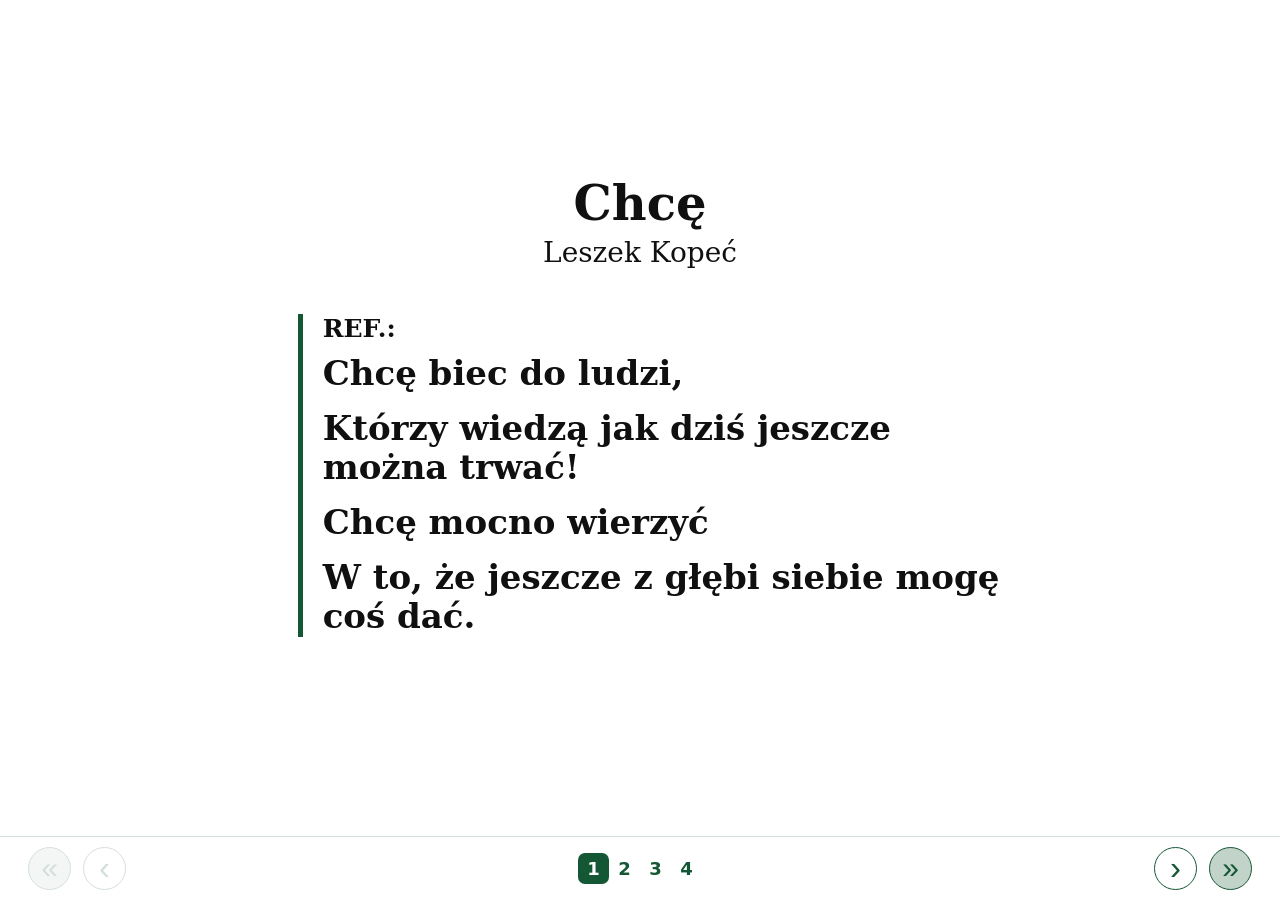
<file: utwory/chce_LeszekKopec.html>
<!doctype html>
<html lang="pl" class="song-page">
  <head>
    <meta charset="utf-8">
    <meta name="viewport" content="width=device-width,initial-scale=1,viewport-fit=cover">
    <meta name="theme-color" content="#ffffff">
    <meta name="apple-mobile-web-app-capable" content="yes">
    <meta name="apple-mobile-web-app-status-bar-style" content="default">
    <meta name="apple-mobile-web-app-title" content="Chcę — śpiewnik">
    <meta name="mobile-web-app-capable" content="yes">
    <meta name="format-detection" content="telephone=no">
    <meta name="description" content="Śpiewnik Chcę — cztery strony z tekstem i nawigacją dotykową.">
    <link rel="apple-touch-icon" href="../assets/chce-icon.png">
    <title>Chcę — pokaz dla chóru i gitary</title>
    <link rel="stylesheet" href="../styles.css">
  </head>
  <body>
    <main id="deck">
      <section class="slide" id="strona-1" aria-label="Strona 1 z 4">
        <div class="sheet">

<div class="song-body">
            <div class="song-title">
              <strong>Chcę</strong>
              <span>Leszek Kopeć</span>
            </div>
            <div class="refrain">
              <div class="ref-label">REF.:</div>
              <div class="lyric-line">

<div class="words">Chcę biec do ludzi,</div>
              </div>
              <div class="lyric-line">

<div class="words">Którzy wiedzą jak dziś jeszcze można trwać!</div>
              </div>
              <div class="lyric-line">

<div class="words">Chcę mocno wierzyć</div>
              </div>
              <div class="lyric-line">

<div class="words">W to, że jeszcze z głębi siebie mogę coś dać.</div>
              </div>
            </div>
          </div>
        </div>
      </section>
      <section class="slide" id="strona-2" aria-label="Strona 2 z 4">
        <div class="sheet">

<div class="song-body">
            <div class="verse">
              <div class="verse-label">1.</div>
              <div class="lyric-line">

<div class="words">Dziś tak nam trudno wzbić się ponad szary dzień,</div>
              </div>
              <div class="lyric-line">

<div class="words">Spojrzeć z obłoków na ten świat.</div>
              </div>
              <div class="lyric-line">

<div class="words">Różowe okulary zagubiły się,</div>
              </div>
              <div class="lyric-line">

<div class="words">Z oczu znika blask, marzenia tracą kształt.</div>
              </div>
            </div>
            <div class="refrain">
              <div class="ref-label">REF.:</div>
              <div class="lyric-line">

<div class="words">Chcę biec do ludzi,</div>
              </div>
              <div class="lyric-line">

<div class="words">Którzy wiedzą jak dziś jeszcze można trwać!</div>
              </div>
              <div class="lyric-line">

<div class="words">Chcę mocno wierzyć</div>
              </div>
              <div class="lyric-line">

<div class="words">W to, że jeszcze z głębi siebie mogę coś dać.</div>
              </div>
            </div>
          </div>
        </div>
      </section>
      <section class="slide" id="strona-3" aria-label="Strona 3 z 4">
        <div class="sheet">

<div class="song-body">
            <div class="verse">
              <div class="verse-label">2.</div>
              <div class="lyric-line">

<div class="words">Trochę nam smutniej, zima zawróciła znów,</div>
              </div>
              <div class="lyric-line">

<div class="words">Zamiast pierwiosnków pada śnieg</div>
              </div>
              <div class="lyric-line">

<div class="words">Czekamy na wiosnę, może coś nam spełni się,</div>
              </div>
              <div class="lyric-line">

<div class="words">Pośród życia strof znajdziemy własny los.</div>
              </div>
            </div>
            <div class="refrain">
              <div class="ref-label">REF.:</div>
              <div class="lyric-line">

<div class="words">Chcę biec do ludzi,</div>
              </div>
              <div class="lyric-line">

<div class="words">Którzy wiedzą jak dziś jeszcze można trwać!</div>
              </div>
              <div class="lyric-line">

<div class="words">Chcę mocno wierzyć</div>
              </div>
              <div class="lyric-line">

<div class="words">W to, że jeszcze z głębi siebie mogę coś dać.</div>
              </div>
            </div>
          </div>
        </div>
      </section>
      <section class="slide" id="strona-4" aria-label="Strona 4 z 4">
        <div class="sheet">

<div class="song-body">
            <div class="verse">
              <div class="verse-label">3.</div>
              <div class="lyric-line">

<div class="words">Trzeba zatrzymać się na chwilę w morzu spraw,</div>
              </div>
              <div class="lyric-line">

<div class="words">Popatrzeć z bliska w czyjąś twarz;</div>
              </div>
              <div class="lyric-line">

<div class="words">Odnaleźć ludzi, którzy myślą tak jak ja,</div>
              </div>
              <div class="lyric-line">

<div class="words">Przeczekać pośród nich, aż nadejdzie lepszy czas.</div>
              </div>
            </div>
            <div class="refrain">
              <div class="ref-label">REF.:</div>
              <div class="lyric-line">

<div class="words">Chcę biec do ludzi,</div>
              </div>
              <div class="lyric-line">

<div class="words">Którzy wiedzą jak dziś jeszcze można trwać!</div>
              </div>
              <div class="lyric-line">

<div class="words">Chcę mocno wierzyć</div>
              </div>
              <div class="lyric-line">

<div class="words">W to, że jeszcze z głębi siebie mogę coś dać.</div>
              </div>
            </div>
          </div>
        </div>
      </section>
    </main>
    <nav aria-label="Nawigacja stron">
      <div class="nav-side">
        <button class="edge-button" id="first" aria-label="Pierwsza strona" title="Pierwsza strona">
          <span class="arrow-glyph" aria-hidden="true">«</span>
        </button>
        <button id="prev" aria-label="Poprzednia strona">
          <span class="arrow-glyph" aria-hidden="true">‹</span>
        </button>
      </div>
      <div class="page-links" aria-label="Przejdź do strony">
        <a href="#strona-1" data-page="0" aria-current="page">1</a>
        <a href="#strona-2" data-page="1">2</a>
        <a href="#strona-3" data-page="2">3</a>
        <a href="#strona-4" data-page="3">4</a>
      </div>
      <div class="nav-side">
        <button id="next" aria-label="Następna strona">
          <span class="arrow-glyph" aria-hidden="true">›</span>
        </button>
        <button class="edge-button" id="last" aria-label="Ostatnia strona" title="Ostatnia strona">
          <span class="arrow-glyph" aria-hidden="true">»</span>
        </button>
      </div>
    </nav>
    <script>
const deck=document.getElementById('deck'), slides=[...document.querySelectorAll('.slide')], prev=document.getElementById('prev'),next=document.getElementById('next'),first=document.getElementById('first'),last=document.getElementById('last'),pageLinks=[...document.querySelectorAll('.page-links a')];let current=0;
function fit(){
  // All pages use the same font scale. Absolute positioning avoids the
  // flexbox/transform mismatch that previously pinned content to the top.
  const data=[];
  let scale=1;
  for(const slide of slides){
    const sheet=slide.querySelector('.sheet');
    const body=slide.querySelector('.song-body');
    const header={offsetHeight:0};
    body.style.transform='none';
    body.style.width='100%';
    body.style.top='0px';
    const available=Math.max(1,sheet.clientHeight-header.offsetHeight);
    const natural=body.scrollHeight;
    data.push({sheet,body,header,available});
    scale=Math.min(scale,available/Math.max(1,natural));
  }
  scale=Math.min(1,scale);
  // Re-measure at the final unscaled width, because text wraps differently.
  for(let pass=0;pass<3;pass++){
    let nextScale=scale;
    for(const item of data){
      item.body.style.width=(100/scale)+'%';
      const natural=item.body.scrollHeight;
      nextScale=Math.min(nextScale,item.available/Math.max(1,natural));
    }
    if(Math.abs(nextScale-scale)<0.001)break;
    scale=nextScale;
  }
  for(const {body,header,available} of data){
    body.style.width=(100/scale)+'%';
    const renderedHeight=body.scrollHeight*scale;
    body.style.top=(header.offsetHeight+Math.max(0,(available-renderedHeight)/2))+'px';
    body.style.transform='translateX(-50%) scale('+scale+')';
    body.style.transformOrigin='top center';
  }
}

function go(i){current=Math.max(0,Math.min(3,i));deck.scrollTo({left:current*deck.clientWidth,behavior:'smooth'});update()}function update(){pageLinks.forEach((a,i)=>{if(i===current)a.setAttribute('aria-current','page');else a.removeAttribute('aria-current')});prev.disabled=current===0;first.disabled=current===0;next.disabled=current===3;last.disabled=current===3}pageLinks.forEach(a=>a.addEventListener('click',e=>{e.preventDefault();go(Number(a.dataset.page))}));prev.onclick=()=>go(current-1);next.onclick=()=>go(current+1);first.onclick=()=>go(0);last.onclick=()=>go(3);deck.addEventListener('scroll',()=>{let n=Math.round(deck.scrollLeft/Math.max(1,deck.clientWidth));if(n!==current){current=n;update()}},{passive:true});document.addEventListener('keydown',e=>{if(e.key==='ArrowRight')go(current+1);if(e.key==='ArrowLeft')go(current-1)});window.addEventListener('resize',()=>{fit();deck.scrollLeft=current*deck.clientWidth});window.addEventListener('load',fit);document.fonts?.ready.then(fit);if(window.visualViewport)window.visualViewport.addEventListener('resize',fit);fit();update();
    </script>
  </body>
</html>
</file>
<file: styles.css>
:root{--green:#145734;--nav:64px;--top-gap:20px;--bottom-gap:48px}
*{box-sizing:border-box}
.index-page{min-height:100svh;margin:0;display:grid;place-items:center;padding:24px;font-family:system-ui,-apple-system,BlinkMacSystemFont,"Segoe UI",sans-serif;color:#101010;background:#fff}
.index-page main{width:min(100%,440px);text-align:center}
.index-page .symbol{width:64px;height:64px;display:grid;place-items:center;margin:0 auto 20px;border:2px solid var(--green);border-radius:16px;color:var(--green);font-size:32px}
.index-page h1{margin:0 0 8px;font-size:clamp(28px,7vw,38px);color:var(--green)}
.index-page p{line-height:1.6;margin:0 0 22px}
.song-list{list-style:none;padding:0;margin:0;display:grid;gap:12px}
.song-list a{display:block;padding:13px 22px;border-radius:10px;background:var(--green);color:#fff;text-decoration:none;font-weight:700}
.song-list a:focus-visible{outline:3px solid var(--green);outline-offset:4px}
@media(prefers-reduced-motion:no-preference){.index-page .symbol{animation:appear .6s ease both}@keyframes appear{from{opacity:0;transform:translateY(8px)}to{opacity:1;transform:none}}}
.song-page,.song-page body{margin:0;width:100%;height:100%;overflow:hidden;background:#fff;color:#101010;-webkit-text-size-adjust:100%;text-size-adjust:100%}
.song-page body{font-family:Georgia,"DejaVu Serif",serif}
#deck{display:flex;width:100%;height:100vh;height:100dvh;overflow-x:auto;overflow-y:hidden;scroll-snap-type:x mandatory;scroll-behavior:smooth;scrollbar-width:none;touch-action:pan-x;overscroll-behavior-x:contain;-webkit-overflow-scrolling:touch}
#deck::-webkit-scrollbar{display:none}
.slide{flex:0 0 100%;width:100%;height:100vh;height:100dvh;scroll-snap-align:start;overflow:hidden;padding:calc(var(--top-gap) + env(safe-area-inset-top)) 0 calc(var(--nav) + var(--bottom-gap) + env(safe-area-inset-bottom));background:#fff}
.sheet{height:100%;width:100%;display:flex;flex-direction:column;min-height:0;position:relative}
.chord-diagrams{height:90px;flex:0 0 90px;width:100%;display:flex;justify-content:space-between;align-items:flex-end;gap:1px;padding:0 3px 3px;overflow:hidden;margin-bottom:0}
.diagram{min-width:0;flex:1;max-width:11.1%;height:auto;display:block}
.song-body{position:absolute;left:50%;top:0;min-height:0;display:flex;flex-direction:column;justify-content:center;gap:clamp(14px,2.8vh,30px);padding:4px 3.1vw 0;transform-origin:top center}
.song-title{text-align:center;display:flex;flex-direction:column;gap:5px}
.song-title strong{font-size:clamp(26px,8vw,48px)}
.song-title span{font-size:clamp(17px,5vw,28px)}
.verse,.refrain{display:flex;flex-direction:column;gap:clamp(7px,1.7vh,17px)}
.refrain{margin-top:clamp(8px,2.2vh,20px);margin-left:clamp(10px,2.5vw,18px);border-left:5px solid var(--green);padding-left:clamp(12px,2.8vw,20px)}
.verse-label,.ref-label{font-weight:800;font-size:clamp(17px,4.5vw,25px);margin-bottom:-4px}
.verse-label{color:var(--green)}
.lyric-line{display:flex;flex-direction:column;gap:0}
.chords{font-family:Georgia,serif;font-size:clamp(15px,4.1vw,24px);font-style:italic;font-weight:800;color:var(--green);white-space:pre-wrap;line-height:1.04}
.words{font-weight:800;font-size:clamp(19px,5.35vw,32px);line-height:1.16;overflow-wrap:normal;hyphens:none}
nav{position:fixed;bottom:0;left:0;right:0;height:calc(var(--nav) + env(safe-area-inset-bottom));padding-bottom:env(safe-area-inset-bottom);background:#fff;display:flex;align-items:center;justify-content:space-between;border-top:1px solid #d7dfda;z-index:4;font:600 15px system-ui,sans-serif}
nav .nav-side{display:flex;align-items:center;gap:12px;padding:0 28px;flex-shrink:0}
nav .nav-side button{-webkit-tap-highlight-color:transparent;appearance:none;display:flex;align-items:center;justify-content:center;flex:0 0 43px;width:43px;height:43px;padding:0;margin:0;border:1px solid var(--green);border-radius:50%;background:#fff;color:var(--green);cursor:pointer}
nav .nav-side button.edge-button{background:rgba(20,87,52,.26)}
nav .nav-side button:disabled{opacity:.18;cursor:default}
.arrow-glyph{display:flex;align-items:center;justify-content:center;width:100%;height:100%;font:500 33px/1 Arial,Helvetica,sans-serif;transform:translateY(-1px)}
.edge-button .arrow-glyph{font-size:30px}
.page-links{display:flex;align-items:center;justify-content:center;gap:0;min-width:0}
.page-links a{-webkit-tap-highlight-color:transparent;display:grid;place-items:center;width:31px;height:31px;min-width:31px;padding:0;border-radius:7px;box-sizing:border-box;text-decoration:none;color:var(--green);font-size:18px;font-weight:700}
.page-links a[aria-current="page"]{background:var(--green);color:#fff}
.page-links a:focus-visible,nav button:focus-visible{outline:3px solid var(--green);outline-offset:2px}
@media(max-width:420px){nav .nav-side{gap:8px;padding:0 16px}nav .nav-side button{flex-basis:40px;width:40px;height:40px}.page-links{gap:0}.page-links a{width:28px;min-width:28px;height:28px;font-size:18px}}
@media(max-width:350px){nav .nav-side{gap:5px;padding:0 12px}nav .nav-side button{flex-basis:36px;width:36px;height:36px}.page-links a{width:25px;min-width:25px;height:25px;font-size:16px}.arrow-glyph{font-size:29px}.edge-button .arrow-glyph{font-size:27px}}
@media(min-width:700px){.sheet{max-width:800px;margin:0 auto}.chord-diagrams{height:120px;flex-basis:120px}.words{font-size:clamp(22px,3.1vw,34px)}.chords{font-size:clamp(17px,2.4vw,26px)}}
</file>
